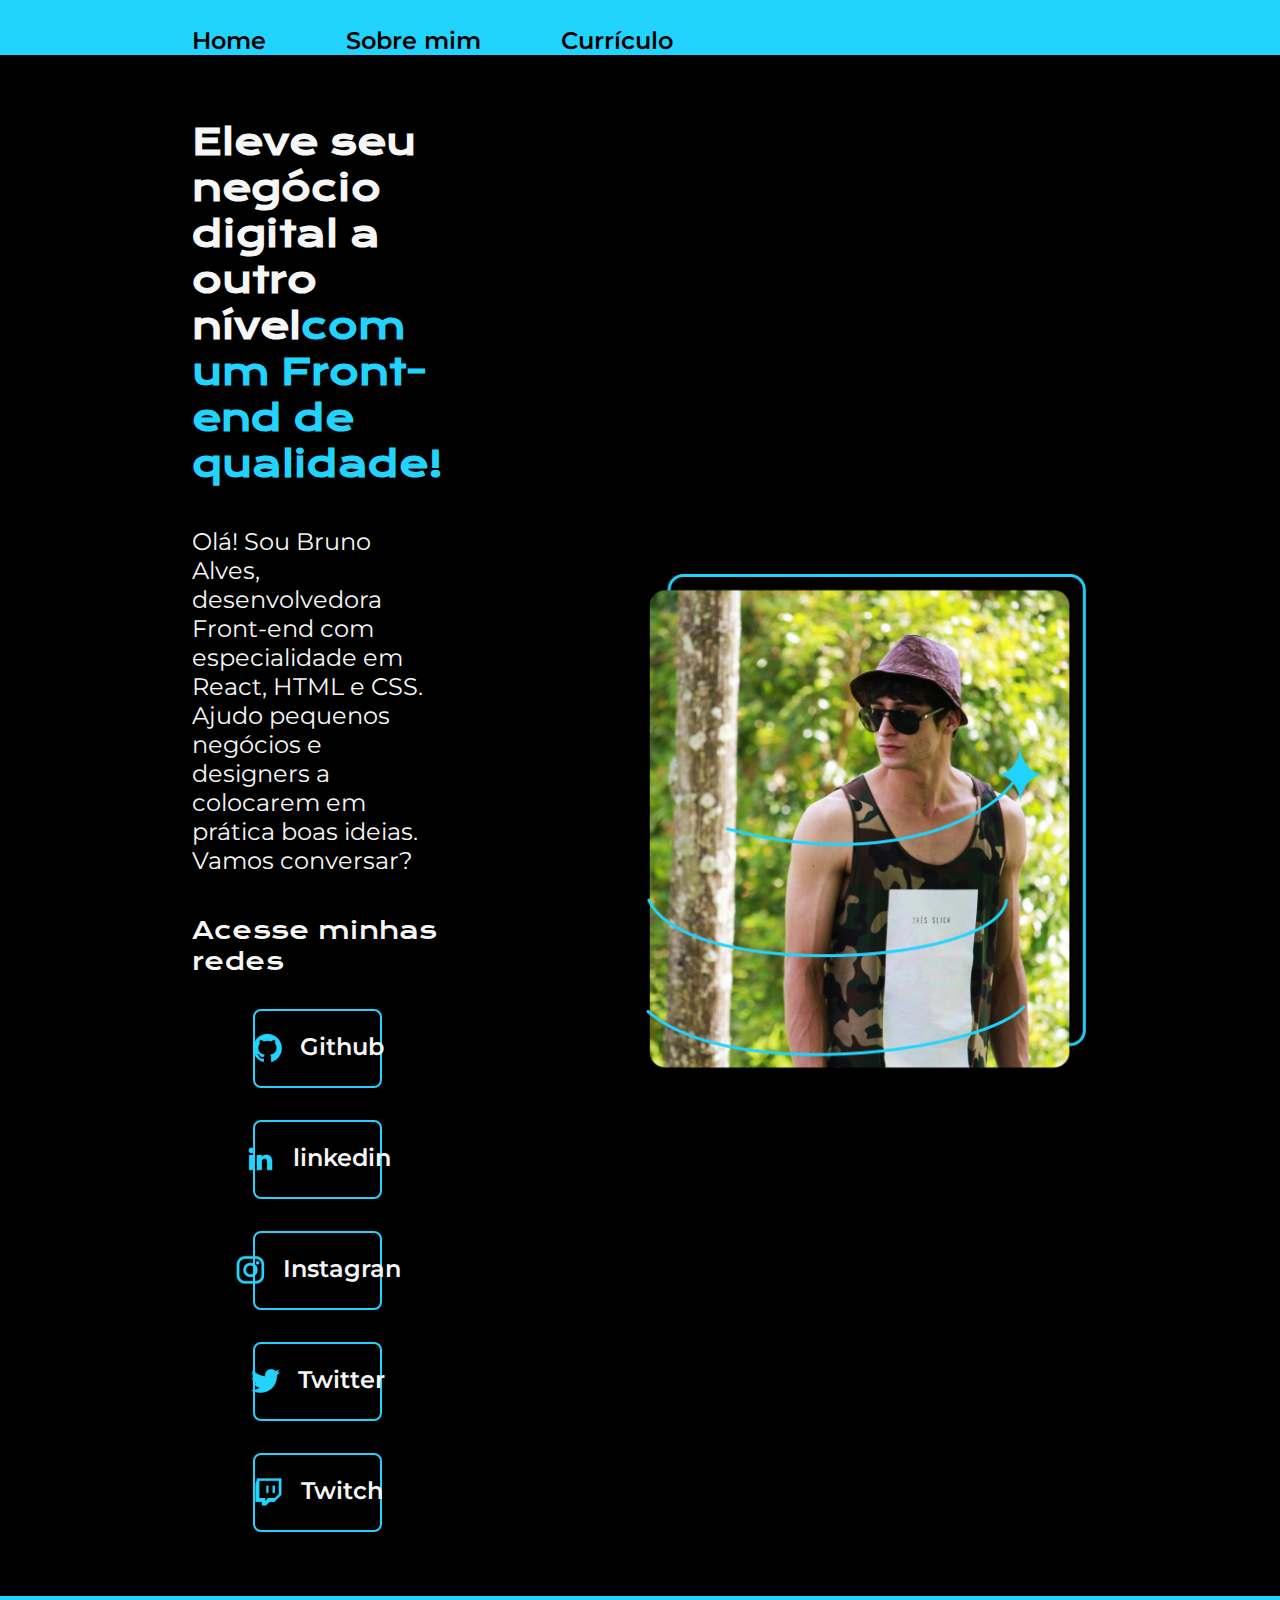
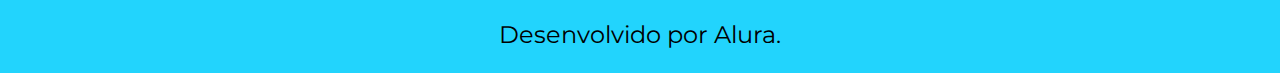
<file: index.html>
<!DOCTYPE html>
<html lang="pt-br">

<head>
    <meta charset="UTF-8">
    <meta http-equiv="X-UA-Compatible" content="IE=edge">
    <meta name="viewport" content="width=device-width, initial-scale=1.0">
    <title>Home - Bruno Alves</title>
 <link rel="stylesheet" href="./styles/style.css">   
</head>

<body>
    <header class="cabecalho"> 
        <nav class="cabecalho__menu">
            <a class="cabecalho__menu__link" href="index.html">Home</a>
            <a class="cabecalho__menu__link" href="about.html">Sobre mim</a>
            <a class="cabecalho__menu__link" href="curriculo.html">Currículo</a>
        </nav>
    </header>
    <main class="apresentacao">
        <section class="apresentacao__conteudo">
            <h1 class="apresentacao__conteudo__titulo">Eleve seu negócio digital a outro nível<strong 
            class="titulo-destaque">com um Front-end de qualidade!
            </strong></h1>
            <p class="apresentacao__conteudo__texto">Olá! Sou Bruno Alves, desenvolvedora
            Front-end com especialidade em React, HTML e
            CSS. Ajudo pequenos negócios e designers a
            colocarem em prática boas ideias. Vamos
            conversar?</p>
            <div class="apresentacao__links">
                <h2 class="apresentacao__links__subtitulo">Acesse minhas redes</h2>
                <a class="apresentacao__links__navegacao" href="https://github.com/brunoalves2">
                    <img src="./assets/github.png">
                    Github
                </a>
                <a class="apresentacao__links__navegacao" href="https://www.linkedin.com/in/bruno-alves-a443b9273/">
                    <img src="./assets/linkedin.png">
                    linkedin
                </a>
                <a class="apresentacao__links__navegacao" href="https://www.instagram.com/bruno_tkdb/">
                    <img src="./assets/instagram.png">
                    Instagran
                </a>
                <a class="apresentacao__links__navegacao" href="https://twitter.com/Brunoalvessj">
                    <img src="./assets/twitter.png">
                    Twitter
                </a>
                <a class="apresentacao__links__navegacao" href="https://www.twitch.tv/">
                    <img src="./assets/twitch.png">
                    Twitch
                </a>
            </div>
        </section>
        <img class="apresentacao__imagem" src="./assets/bboy1.png" alt="Foto do Bruno">
    </main>
    <footer class="rodape">
        <p>Desenvolvido por Alura.</p>
    </footer>
</body>

</html>

<!--<!DOCTYPE html>
<html lang="pt-br">

<head>
    <meta charset="UTF-8">
    <meta http-equiv="X-UA-Compatible" content="IE=edge">
    <meta name="viewport" content="width=device-width, initial-scale=1.0">
    <title>Home - Bruno Alves</title>
 <link rel="stylesheet" href="./styles/style.css">   
</head>

<body>
    <header class="cabecalho"> 
        <nav class="cabecalho__menu">
            <a class="cabecalho__menu__link" href="index.html">Home</a>
            <a class="cabecalho__menu__link" href="about.html">Sobre mim</a>
            <a class="cabecalho__menu__link" href="curriculo.html">Currículo</a>
        </nav>
    </header>
    <main class="apresentacao">
        <section class="apresentacao__conteudo">
            <h1 class="apresentacao__conteudo__titulo">Eleve seu negócio digital a outro nível<strong 
            class="titulo-destaque">com um Front-end de qualidade!
            </strong></h1>
            <p class="apresentacao__conteudo__texto">Olá! Sou Bruno Alves, desenvolvedora
            Front-end com especialidade em React, HTML e
            CSS. Ajudo pequenos negócios e designers a
            colocarem em prática boas ideias. Vamos
            conversar?</p>
            <div class="apresentacao__links">
                <h2 class="apresentacao__links__subtitulo">Acesse minhas redes</h2>
                <a class="apresentacao__links__navegacao" href="https://github.com/brunoalves2">
                    <img src="./assets/github.png">
                    Github
                </a>
                <a class="apresentacao__links__navegacao" href="https://www.linkedin.com/in/bruno-alves-a443b9273/">
                    <img src="./assets/linkedin.png">
                    linkedin
                </a>
                <a class="apresentacao__links__navegacao" href="https://www.instagram.com/bruno_tkdb/">
                    <img src="./assets/instagram.png">
                    Instagran
                </a>
                <a class="apresentacao__links__navegacao" href="https://twitter.com/Brunoalvessj">
                    <img src="./assets/twitter.png">
                    Twitter
                </a>
                <a class="apresentacao__links__navegacao" href="https://cursos.alura.com.br/user/bruno-alvesmenzs">
                    <img src="./assets/alura.png">
                    Alura
                </a>
                <a class="apresentacao__links__navegacao" href="https://www.twitch.tv/">
                    <img src="./assets/twitch.png">
                    Twitch
                </a>
            </div>
        </section>
        <img class="apresentacao__imagem" src="./assets/bboybruno.png" alt="Foto do Bruno">
    </main>
    <footer class="rodape">
        <p>Desenvolvido por Alura.</p>
    </footer>
</body>

</html>
</file>
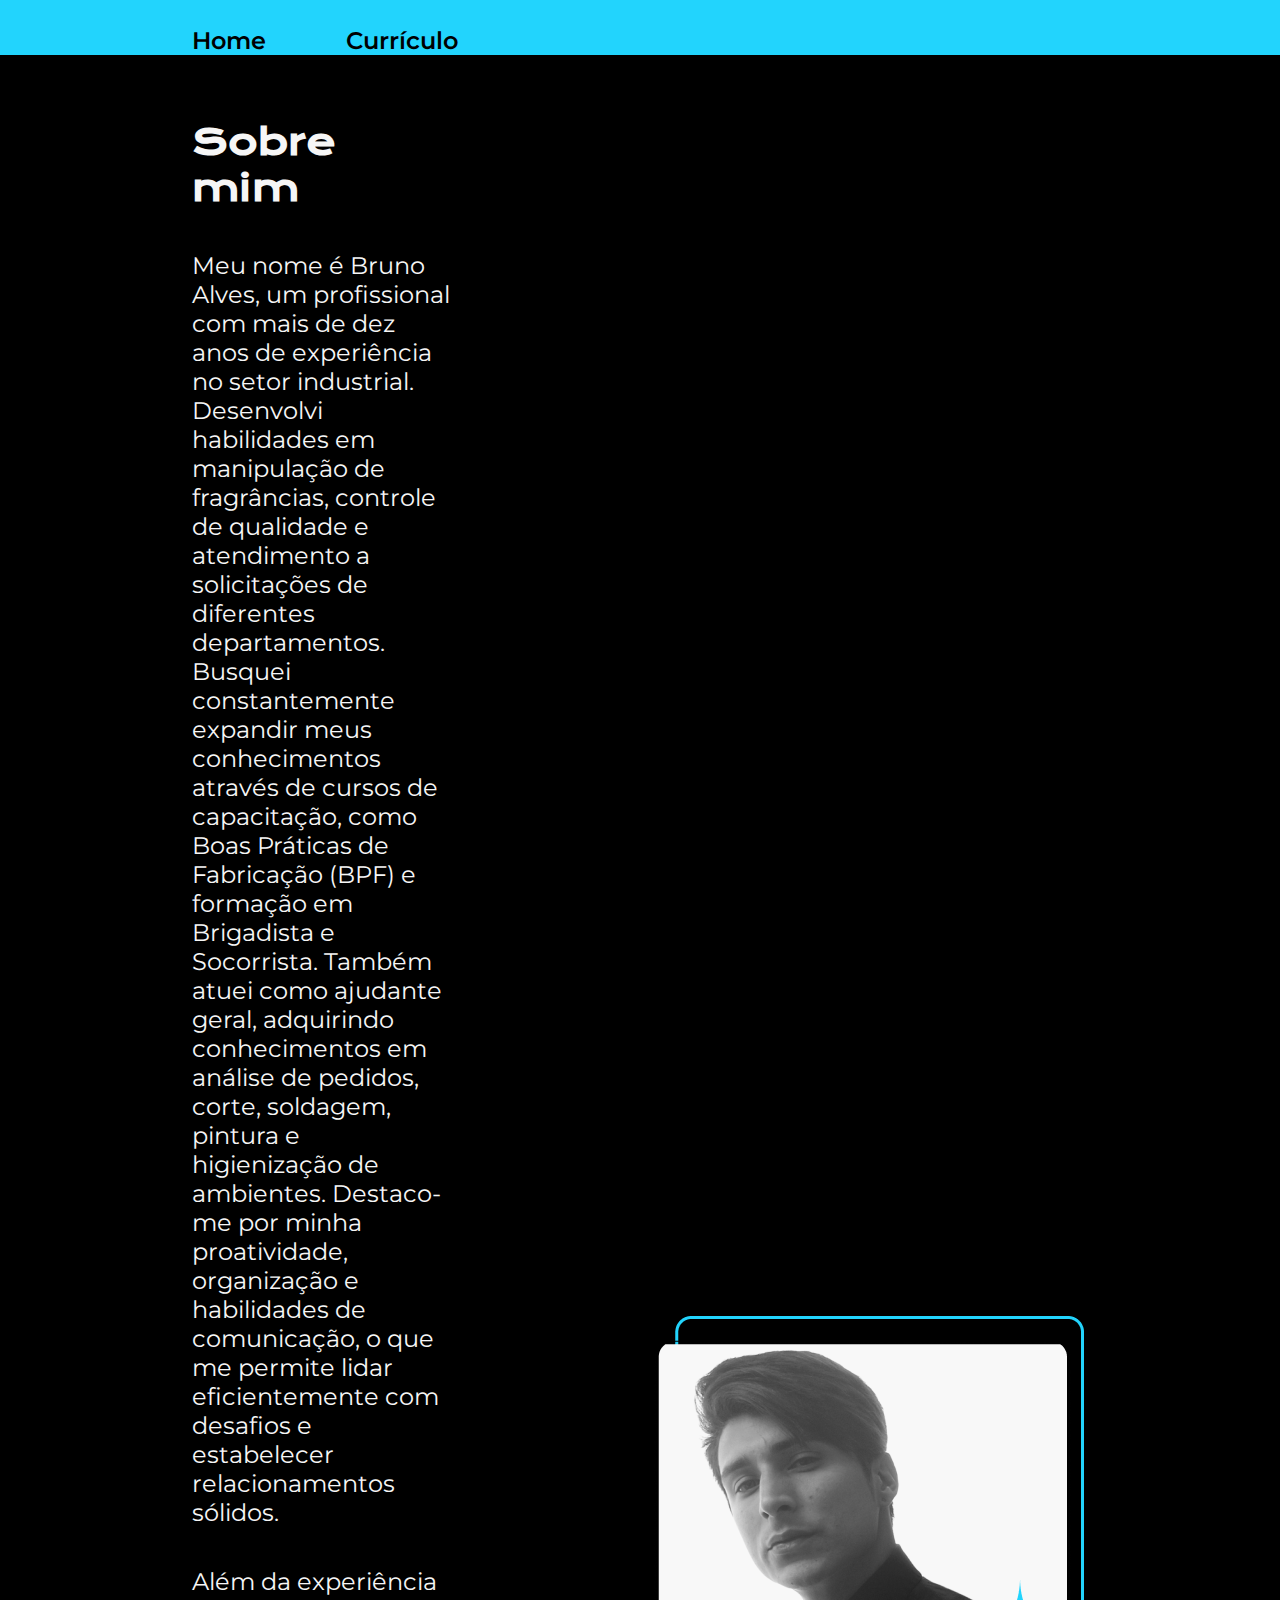
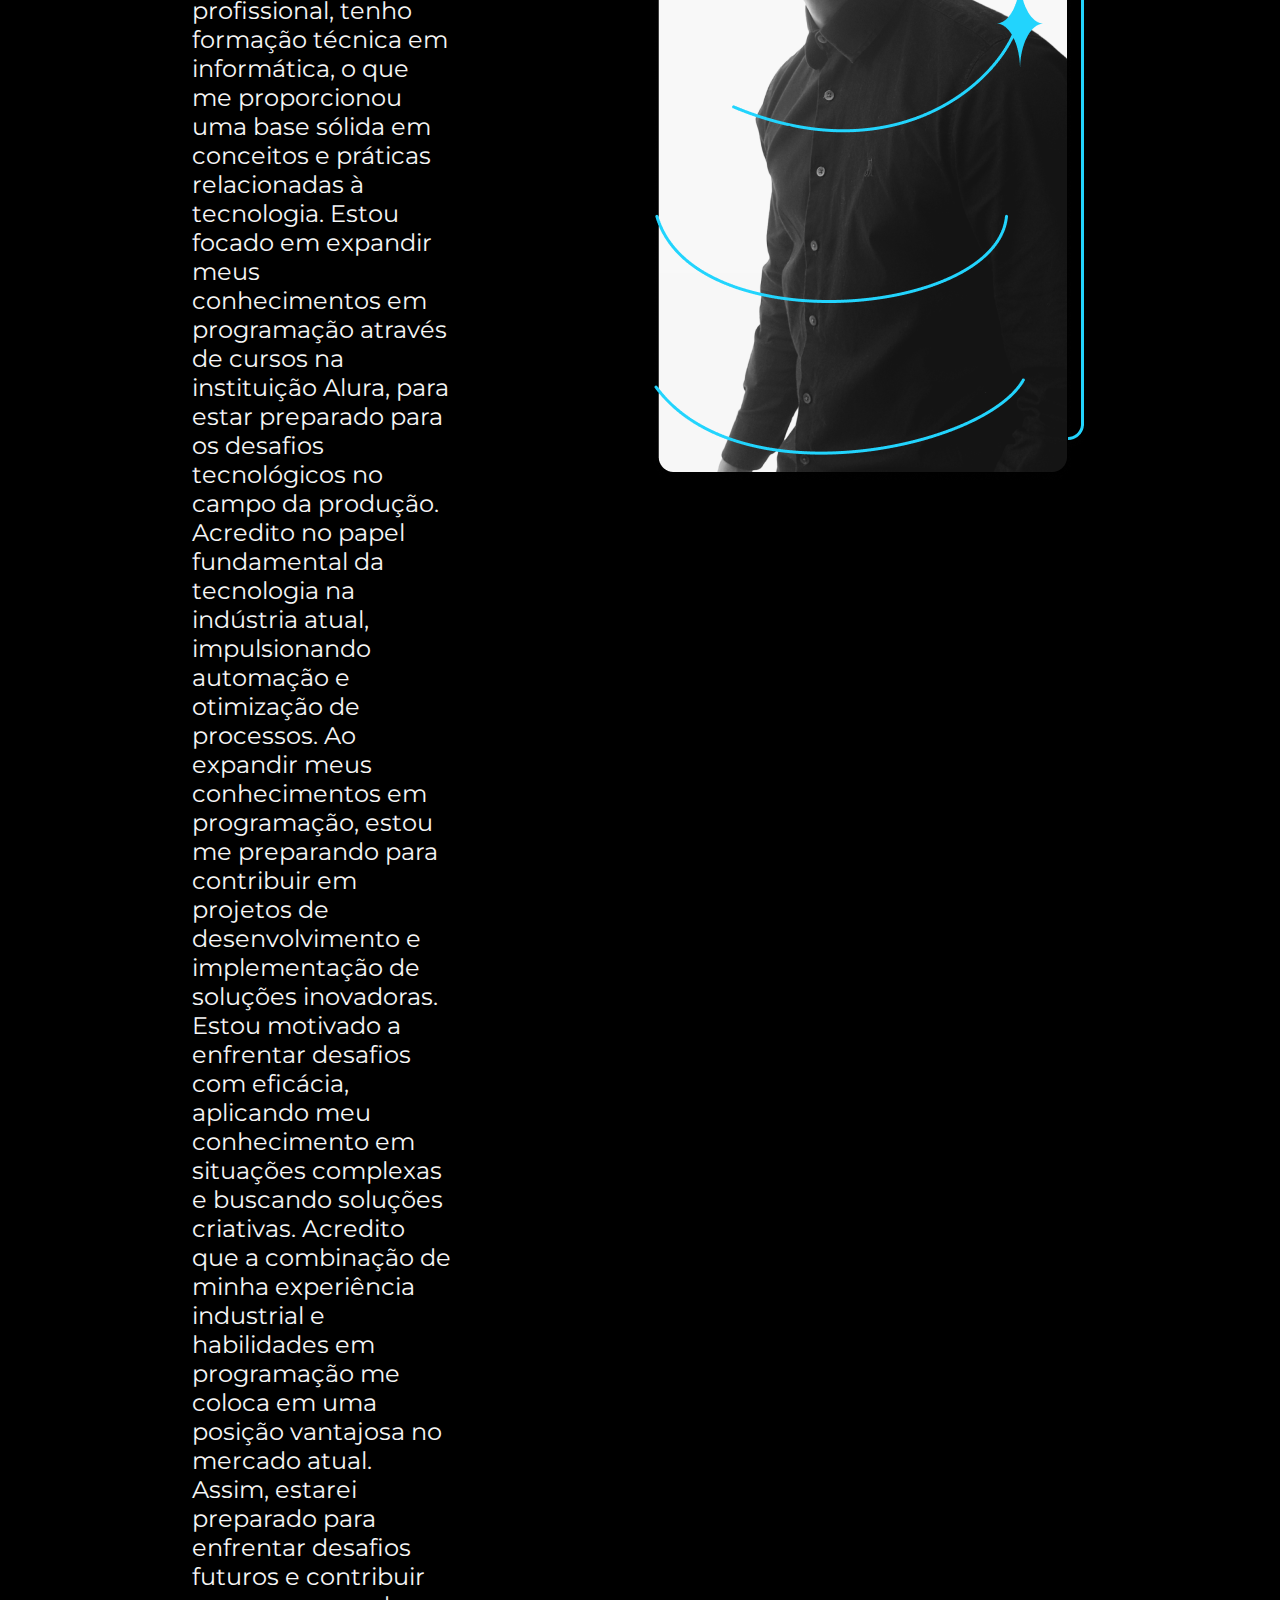
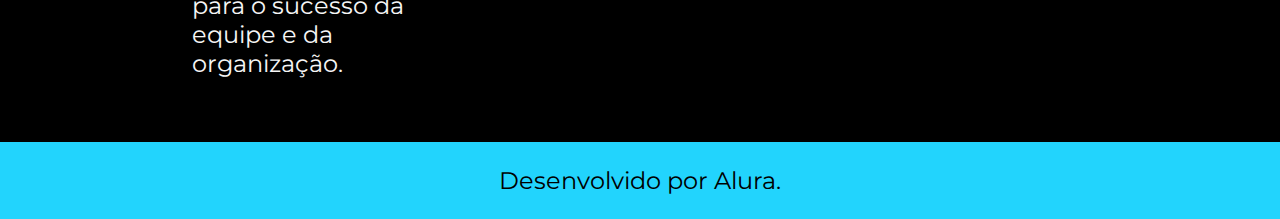
<file: about.html>
<!DOCTYPE html>
<html lang="pt-br">

<head>
    <meta charset="UTF-8">
    <meta http-equiv="X-UA-Compatible" content="IE=edge">
    <meta name="viewport" content="width=device-width, initial-scale=1.0">
    <title>Sobre mim - Bruno Alves</title>
    <link rel="stylesheet" href="./styles/style.css">
</head>

<body>
    <header class="cabecalho">
        <nav class="cabecalho__menu">
            <a class="cabecalho__menu__link" href="index.html">Home</a>
            <a class="cabecalho__menu__link" href="curriculo.html">Currículo</a>
        </nav>
    </header>

    <main class="apresentacao">
        <section class="apresentacao__conteudo">
            <h1 class="apresentacao__conteudo__titulo">Sobre mim</h1>
            <p class="apresentacao__conteudo__texto">Meu nome é Bruno Alves, um profissional com mais de dez anos de experiência no setor industrial. Desenvolvi habilidades em manipulação de fragrâncias, controle de qualidade e atendimento a solicitações de diferentes departamentos.
                Busquei constantemente expandir meus conhecimentos através de cursos de capacitação, como Boas Práticas de Fabricação (BPF) e formação em Brigadista e Socorrista. Também atuei como ajudante geral, adquirindo conhecimentos em análise de pedidos, corte, soldagem, pintura e higienização de ambientes.
                Destaco-me por minha proatividade, organização e habilidades de comunicação, o que me permite lidar eficientemente com desafios e estabelecer relacionamentos sólidos.
            </p>
            <p class="apresentacao__conteudo__texto">
                Além da experiência profissional, tenho formação técnica em informática, o que me proporcionou uma base sólida em conceitos e práticas relacionadas à tecnologia. Estou focado em expandir meus conhecimentos em programação através de cursos na instituição Alura, para estar preparado para os desafios tecnológicos no campo da produção.
Acredito no papel fundamental da tecnologia na indústria atual, impulsionando automação e otimização de processos. Ao expandir meus conhecimentos em programação, estou me preparando para contribuir em projetos de desenvolvimento e implementação de soluções inovadoras.
Estou motivado a enfrentar desafios com eficácia, aplicando meu conhecimento em situações complexas e buscando soluções criativas. Acredito que a combinação de minha experiência industrial e habilidades em programação me coloca em uma posição vantajosa no mercado atual. Assim, estarei preparado para enfrentar desafios futuros e contribuir para o sucesso da equipe e da organização.</p>
        </section>
        <img class="apresentacao__imagem" src="./assets/bboy2.png" alt="Foto do Bruno">
    </main>

    <footer class="rodape">
        <p>Desenvolvido por Alura.</p>
    </footer>
</body>

</html>
</file>
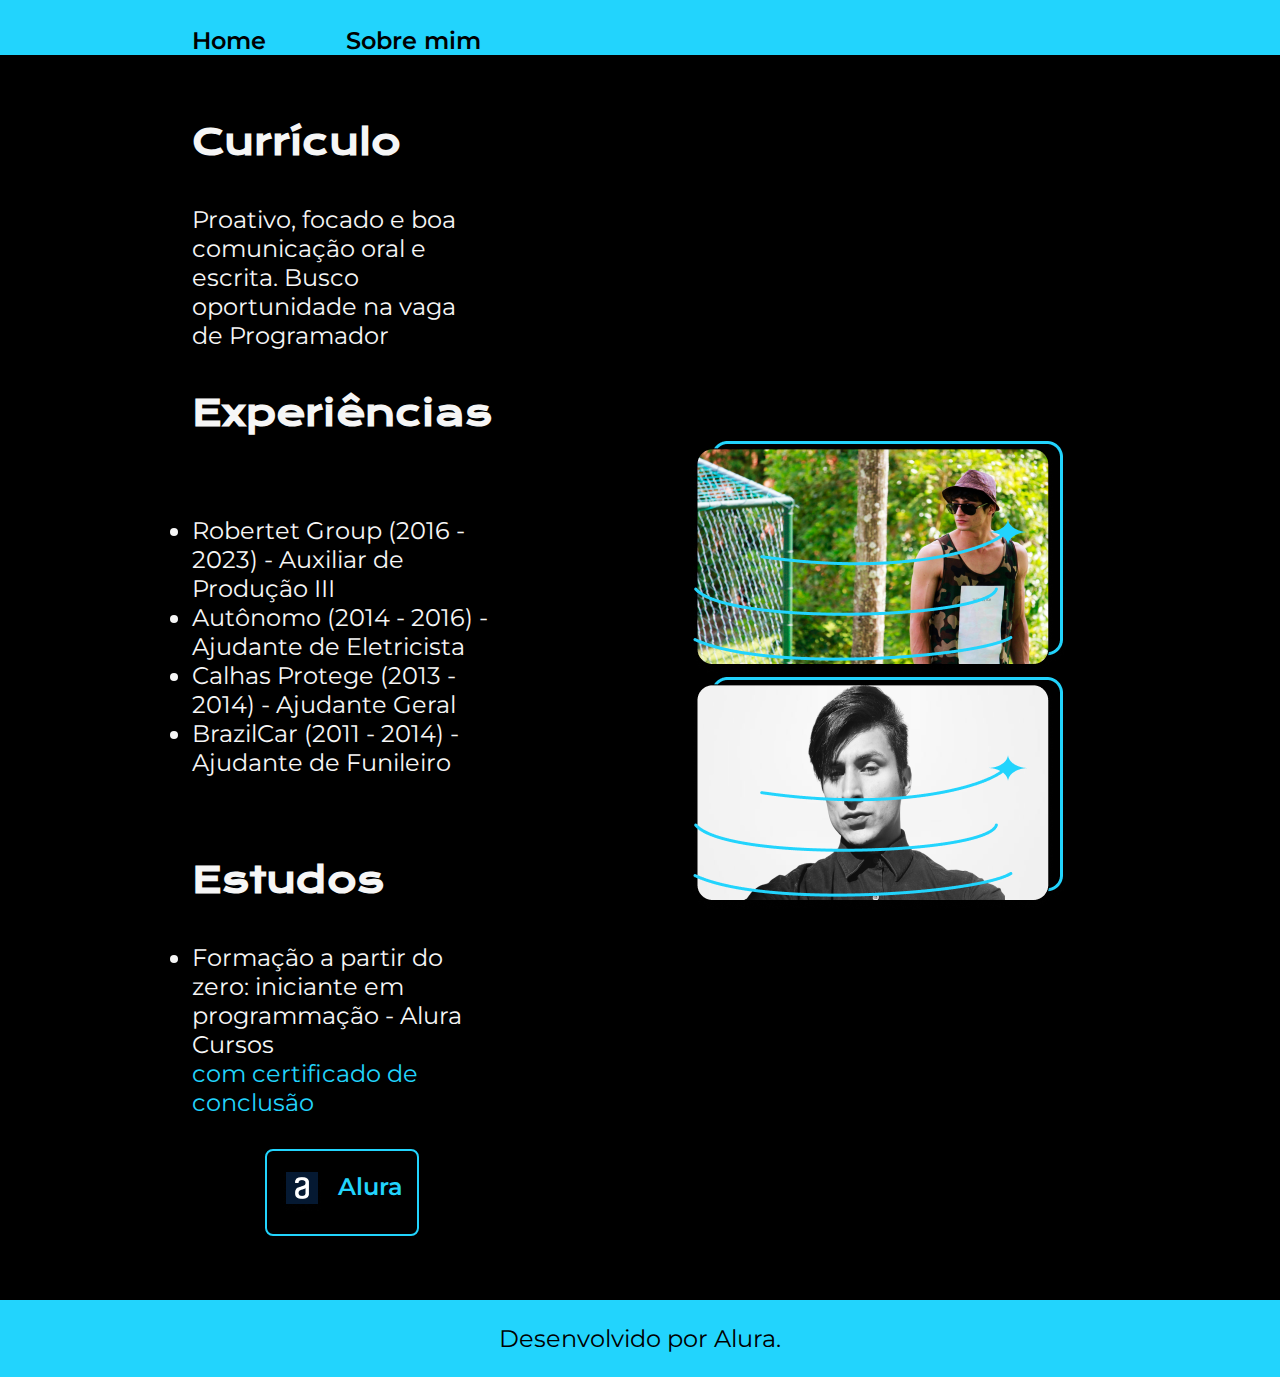
<file: curriculo.html>
<!DOCTYPE html>
<html lang="pt-br">

<head>
    <meta charset="UTF-8">
    <meta http-equiv="X-UA-Compatible" content="IE=edge">
    <meta name="viewport" content="width=device-width, initial-scale=1.0">
    <title>Home - Bruno Alves</title>
 <link rel="stylesheet" href="./styles/style.css">   
</head>

<body>
    <header class="cabecalho"> 
        <nav class="cabecalho__menu">
            <a class="cabecalho__menu__link" href="index.html">Home</a>
            <a class="cabecalho__menu__link" href="about.html">Sobre mim</a>
        </nav>
    </header>
    <main class="apresentacao">
        <section class="apresentacao__conteudo">
            <h1 class="apresentacao__conteudo__titulo">Currículo</h1>
            <p class="apresentacao__conteudo__texto">
                Proativo, focado e boa comunicação oral e escrita. Busco oportunidade na vaga de Programador
            </p>
            <h2 class="apresentacao__conteudo__titulo">Experiências</h2>
            <p class="apresentacao__conteudo__texto">
            <ul class="apresentacao__conteudo__texto">
                <li> Robertet Group (2016 - 2023) - Auxiliar de Produção III</li>
                <li> Autônomo (2014 - 2016) - Ajudante de Eletricista </li>
                <li> Calhas Protege (2013 - 2014) - Ajudante Geral </li>
                <li> BrazilCar (2011 - 2014) - Ajudante de Funileiro </li>
            </ul>
            </p>
            <h2 class="apresentacao__conteudo__titulo">Estudos</h2>
            <div class="apresentacao__conteudo__texto">
            <ul class="apresentacao__conteudo__texto a">
                <li>Formação a partir do zero: iniciante em programmação - Alura Cursos 
                <p><a href="https://cursos.alura.com.br/user/bruno-alvesmenzs">com certificado de conclusão</a> </li>
                </p>
                <div class="apresentacao__links">
                    <h2 class="apresentacao__links__subtitulo"></h2>
                <a class="apresentacao__links__navegacao" href="https://cursos.alura.com.br/user/bruno-alvesmenzs">
                    <img src="./assets/alura.png">
                    Alura
                </a>
            </ul>
            </div>    
        </section>
        <div>
        <img src="./assets/bboy3.png" alt="Foto da Joana Santos programando">
        <img src="./assets/bboy4.png" alt="Foto da Joana Santos programando">
        </div>
    </main>
    <footer class="rodape">
        <p>Desenvolvido por Alura.</p>
    </footer>
</body>

</html>
</file>
<file: styles/style.css>
@import url('https://fonts.googleapis.com/css2?family=Krona+One&family=Montserrat:wght@400;600&display=swap');

:root {
    --cor-primaria: #000000;
    --cor-secundaria: #F6F6F6;
    --cor-terciaria: #22D4FD;
    --cor-hover: #272727;

    --fonte-primaria: 'Krona One', sans-serif;
    --fonte-secundaria: 'Montserrat', sans-serif;
}
*{
    margin: 0;
    padding: 0;
}

body{
    box-sizing: border-box;
    background-color: var(--cor-primaria);
    color: var(--cor-secundaria);
}
.cabecalho{
    background-color: var(--cor-terciaria);
    padding: 2% 0% 0% 15%;
}
.cabecalho__menu{
    display: flex;
    gap: 80px;
}
.cabecalho__menu__link{
    font-family: var(--fonte-secundaria);
    font-size: 1.5rem;
    font-weight: 600;
    color: var(--cor-primaria);
    text-decoration: none;
}
.apresentacao{
    padding: 5% 15%;
    display: flex;
    align-items: center;
    justify-content: space-between;
    gap: 200px;
}

/*.apresentacao__curriculo{
    padding: 5% 15%;
    display: flex;
    align-items: center;
    justify-content: space-between;
    gap: 82px;
}*/

.apresentacao__conteudo{
    width: 50%;
    display: flex;
    flex-direction: column;
    gap: 40px;
}

.apresentacao__conteudo__titulo{
    font-size: 2.25rem;
    font-family: var(--fonte-primaria);
}
.titulo-destaque{
    color: var(--cor-terciaria);
}
.apresentacao__conteudo__texto{
    font-size: 1.5rem;
    font-family: var(--fonte-secundaria);
}

.apresentacao__conteudo__texto a{
    text-decoration: none;
    color: #22D4FD;
}

.apresentacao__links{
    display: flex;
    flex-direction: column;
    justify-content: space-between;
    align-items: center;
    gap: 32px;
}
.apresentacao__links__subtitulo{
    font-family: var(--fonte-primaria);
    font-weight: 400;
    font-size: 1.5rem;
}
.apresentacao__links__navegacao{
    display: flex;
    justify-content: center;
    gap: 16px;
    border: 2px solid var(--cor-terciaria);
    width: 50%;
    text-align: center;
    border-radius: 8px;
    font-size: 1.5rem;
    font-weight: 600;
    padding: 21.5px 0;
    text-decoration: none;
    color: var(--cor-secundaria);
    font-family: var(--fonte-secundaria);
}
.apresentacao__links__link:hover{
    background-color: var(--cor-hover);
}
.apresentacao__imagem{
    width: 50%;
}
.rodape{
    color: var(--cor-primaria);
    background-color: var(--cor-terciaria);
    padding: 24px;
    text-align: center;
    font-family: var(--fonte-secundaria);
    font-size: 1.5rem;
    font-weight: 400;
}

@media (max-width: 1200px) {
    .cabecalho{
         padding: 10%;  
    }
    .cabecalho__menu{
        justify-content: center;
    }
    .apresentacao{
        flex-direction: column-reverse;
        padding: 5%;
    }
    .apresentacao__conteudo{
        width: auto;
    }
}
</file>
